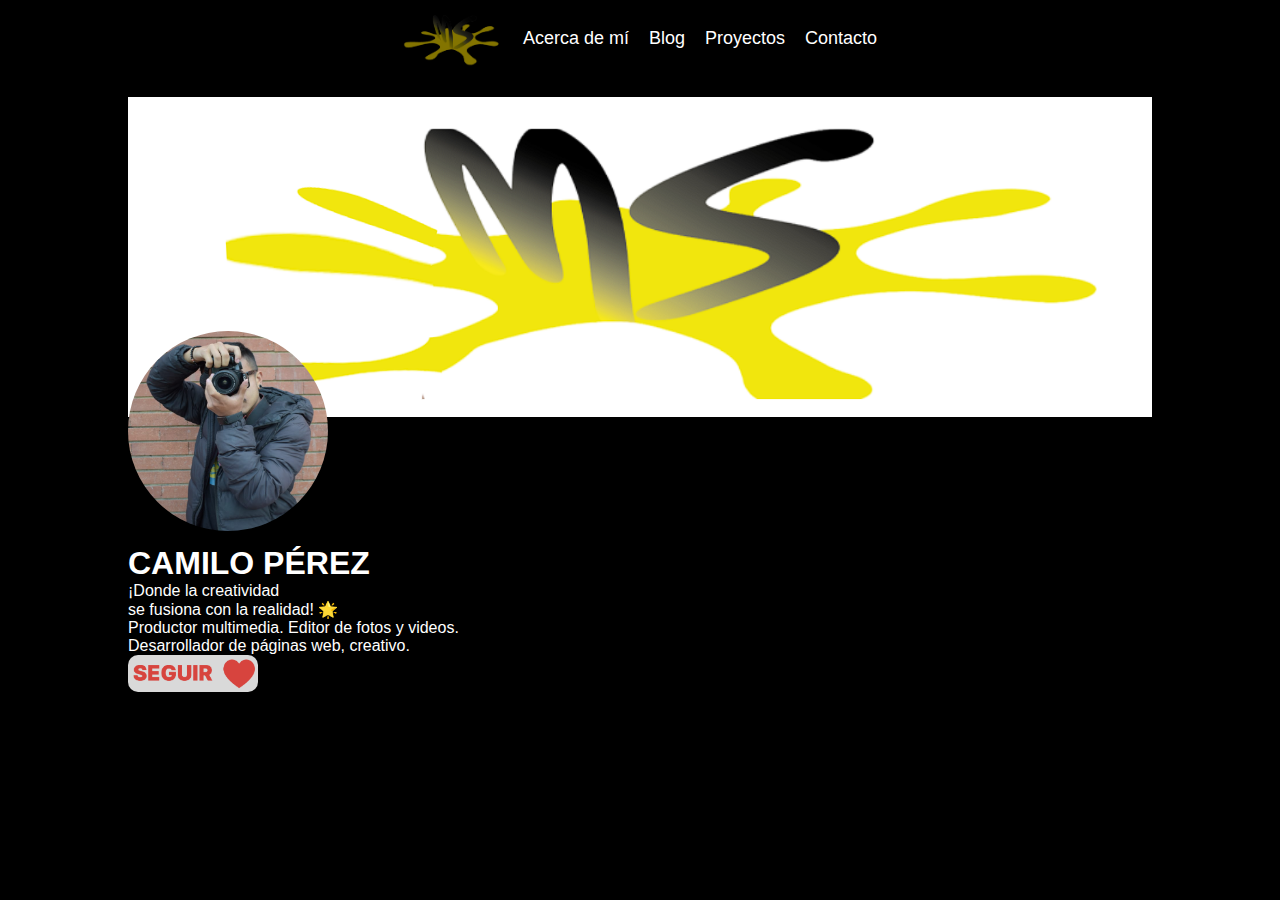
<file: index.html>
<!DOCTYPE html>
<html lang="es">
<head>
    <meta charset="UTF-8">
    <title>Perfil de Camilo Pérez</title>
    <link rel="stylesheet" href="css/inicio.css">
</head>
<body>
    <header>
        <img src="imagenes/logo.png" alt="Logo" class="logo">
        <nav>
            <a href="acerca-de-mi.html">Acerca de mí</a>
            <a href="blog.html">Blog</a>
            <a href="proyectos.html">Proyectos</a>
            <a href="contacto.html">Contacto</a>
        </nav>
    </header>
    <div class="banner">
        <img src="imagenes/banner.png" alt="Banner" class="banner-image">
    </div>
    <div class="profile">
        <div class="info">
            <img src="imagenes/fotodeperfil.png" alt="CamiloPérez" class="profile-image">
            <div class="text-info">
                <h1>CAMILO PÉREZ</h1>
                <p>¡Donde la creatividad <br>se fusiona con la realidad! 🌟</p>
                <p>Productor multimedia. Editor de fotos y videos. <br>Desarrollador de páginas web, creativo.</p>
            </div>
            <div class="action-buttons">
                <img src="imagenes/seguir.png" alt="Seguir" class="follow-btn">
                <button class="heart-btn">❤</button>
            </div>
        </div>
    </div>
</body>
</html>
</file>
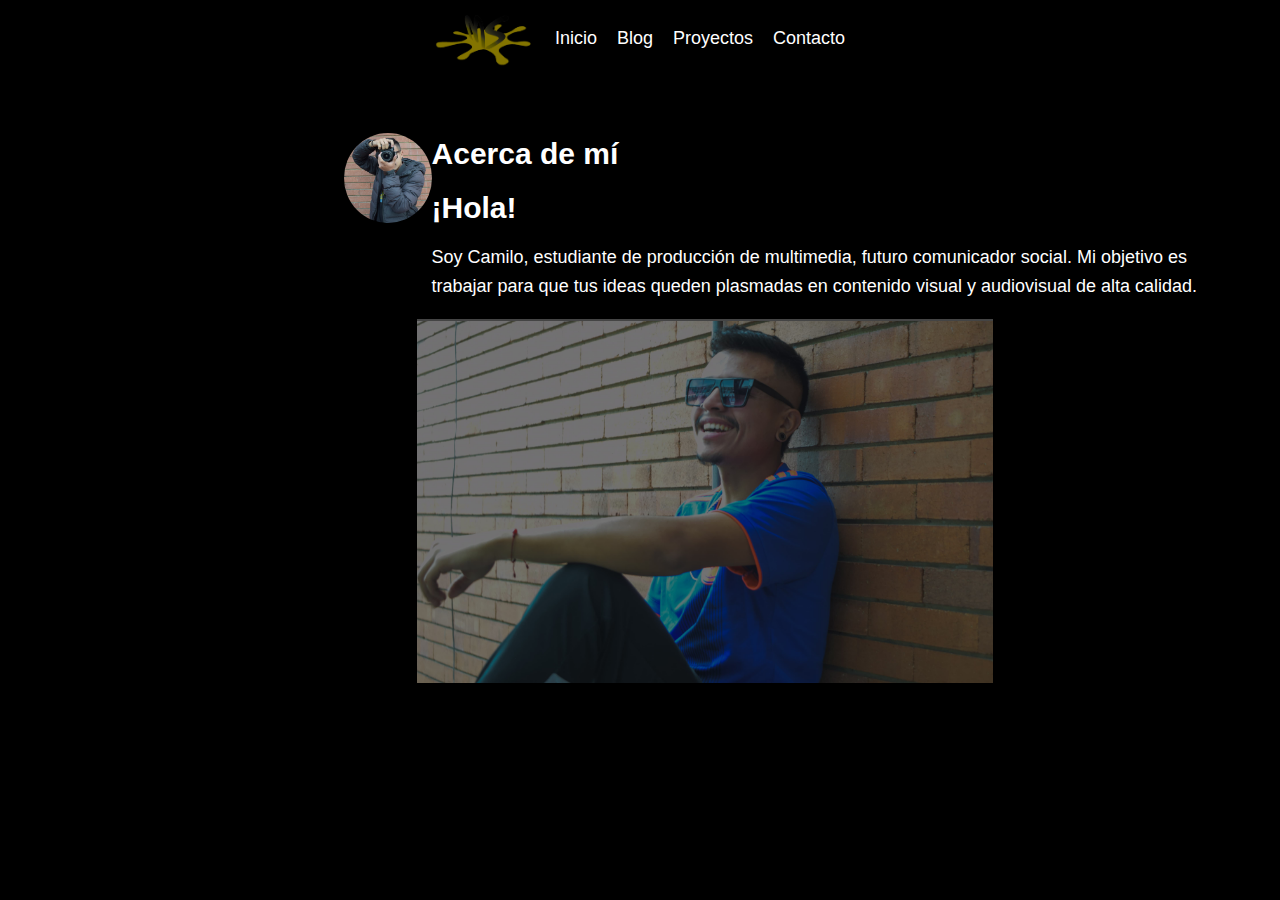
<file: acerca-de-mi.html>
<!DOCTYPE html>
<html lang="es">
<head>
    <meta charset="UTF-8">
    <title>Acerca de Camilo Pérez</title>
    <link rel="stylesheet" href="css/acerca-de-mi.css">
</head>
<body>
    <header>
        <img src="imagenes/logo.png" alt="Logo" class="logo">
        <nav>
            <a href="index.html">Inicio</a>
            <a href="blog.html">Blog</a>
            <a href="proyectos.html">Proyectos</a>
            <a href="contacto.html">Contacto</a>
        </nav>
    </header>
    <section class="profile-section">
        <div class="profile-content">
            <img src="imagenes/fotodeperfil.png" alt="Camilo-Pérez" class="profile-photo">
            <div class="text-content">
                <h1>Acerca de mí</h1>
                <h1>¡Hola!</h1>
                <p>Soy Camilo, estudiante de producción de multimedia, futuro comunicador social. Mi objetivo es trabajar para que tus ideas queden plasmadas en contenido visual y audiovisual de alta calidad.</p>
            </div>
        </div>
        <img src="imagenes/fotoprincipal.png" alt="Camilo-Pérez-Principal" class="main-photo">
    </section>
</body>
</html>
</file>
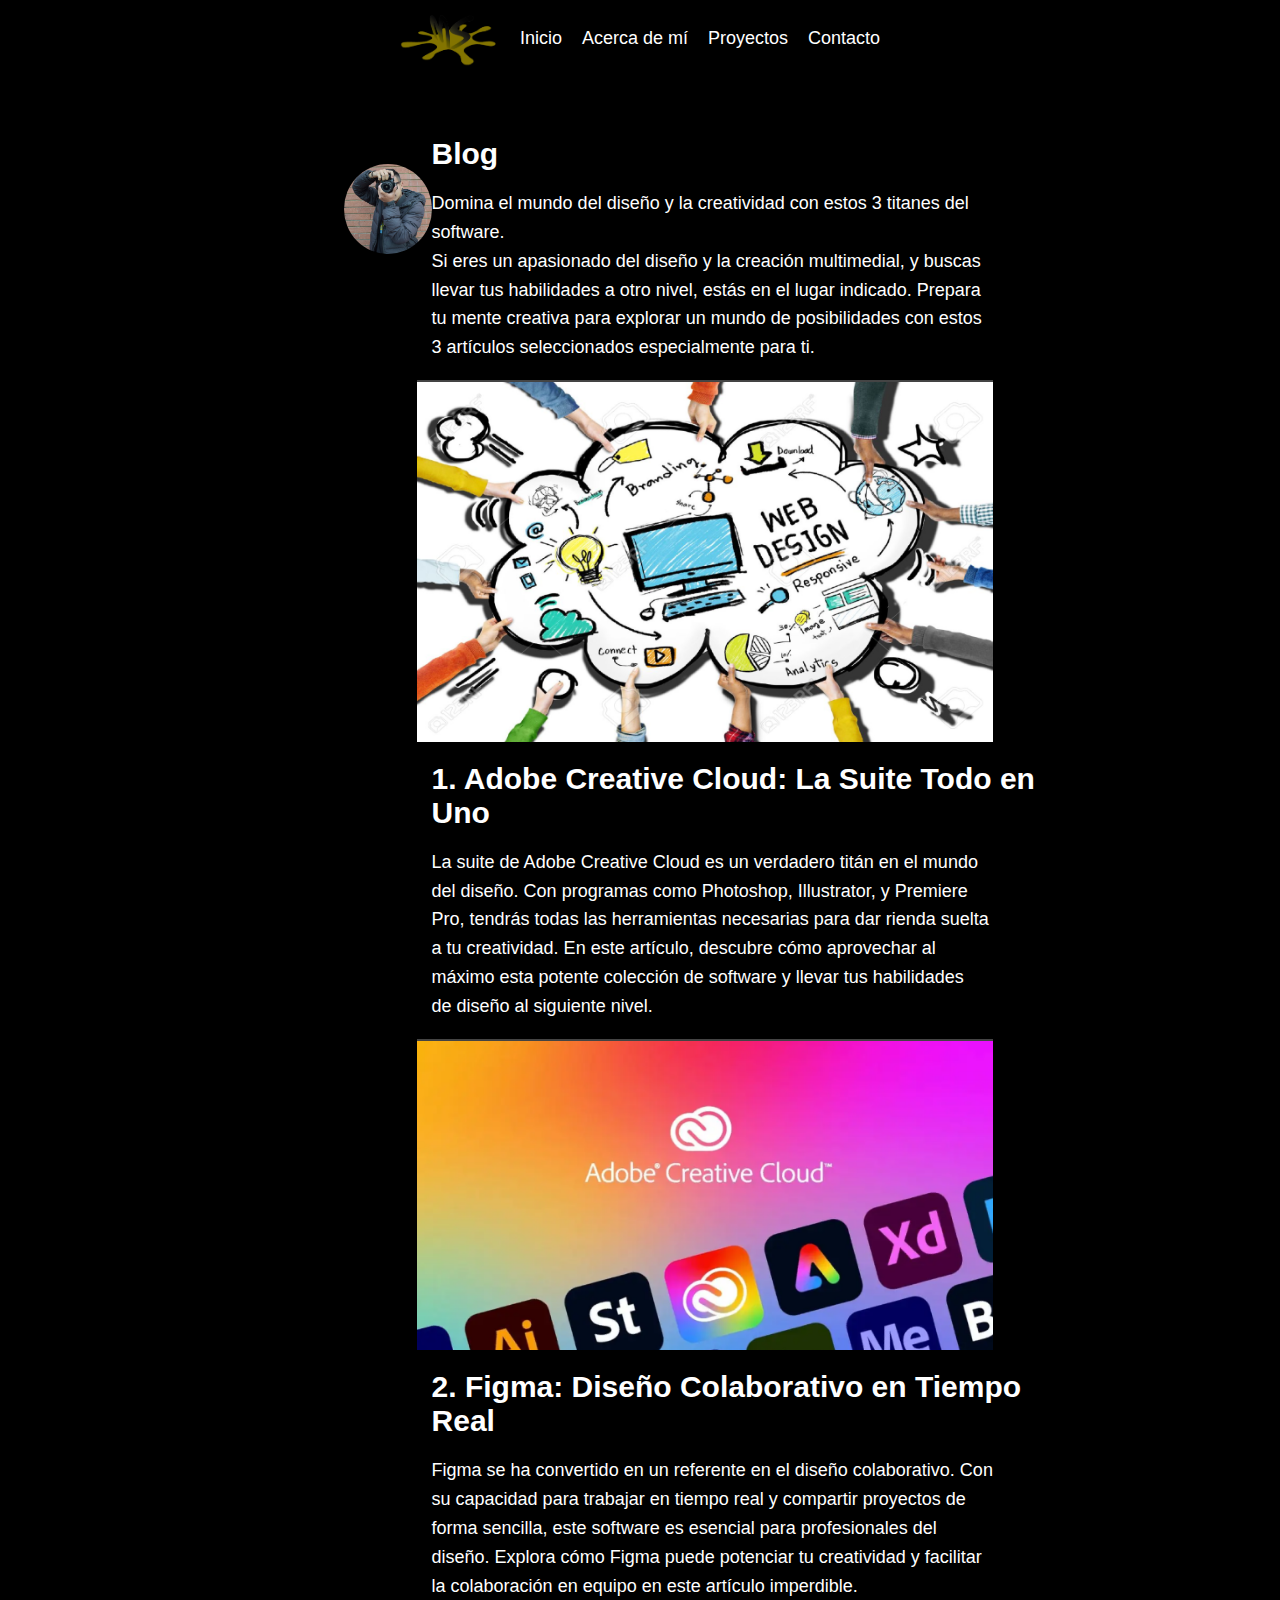
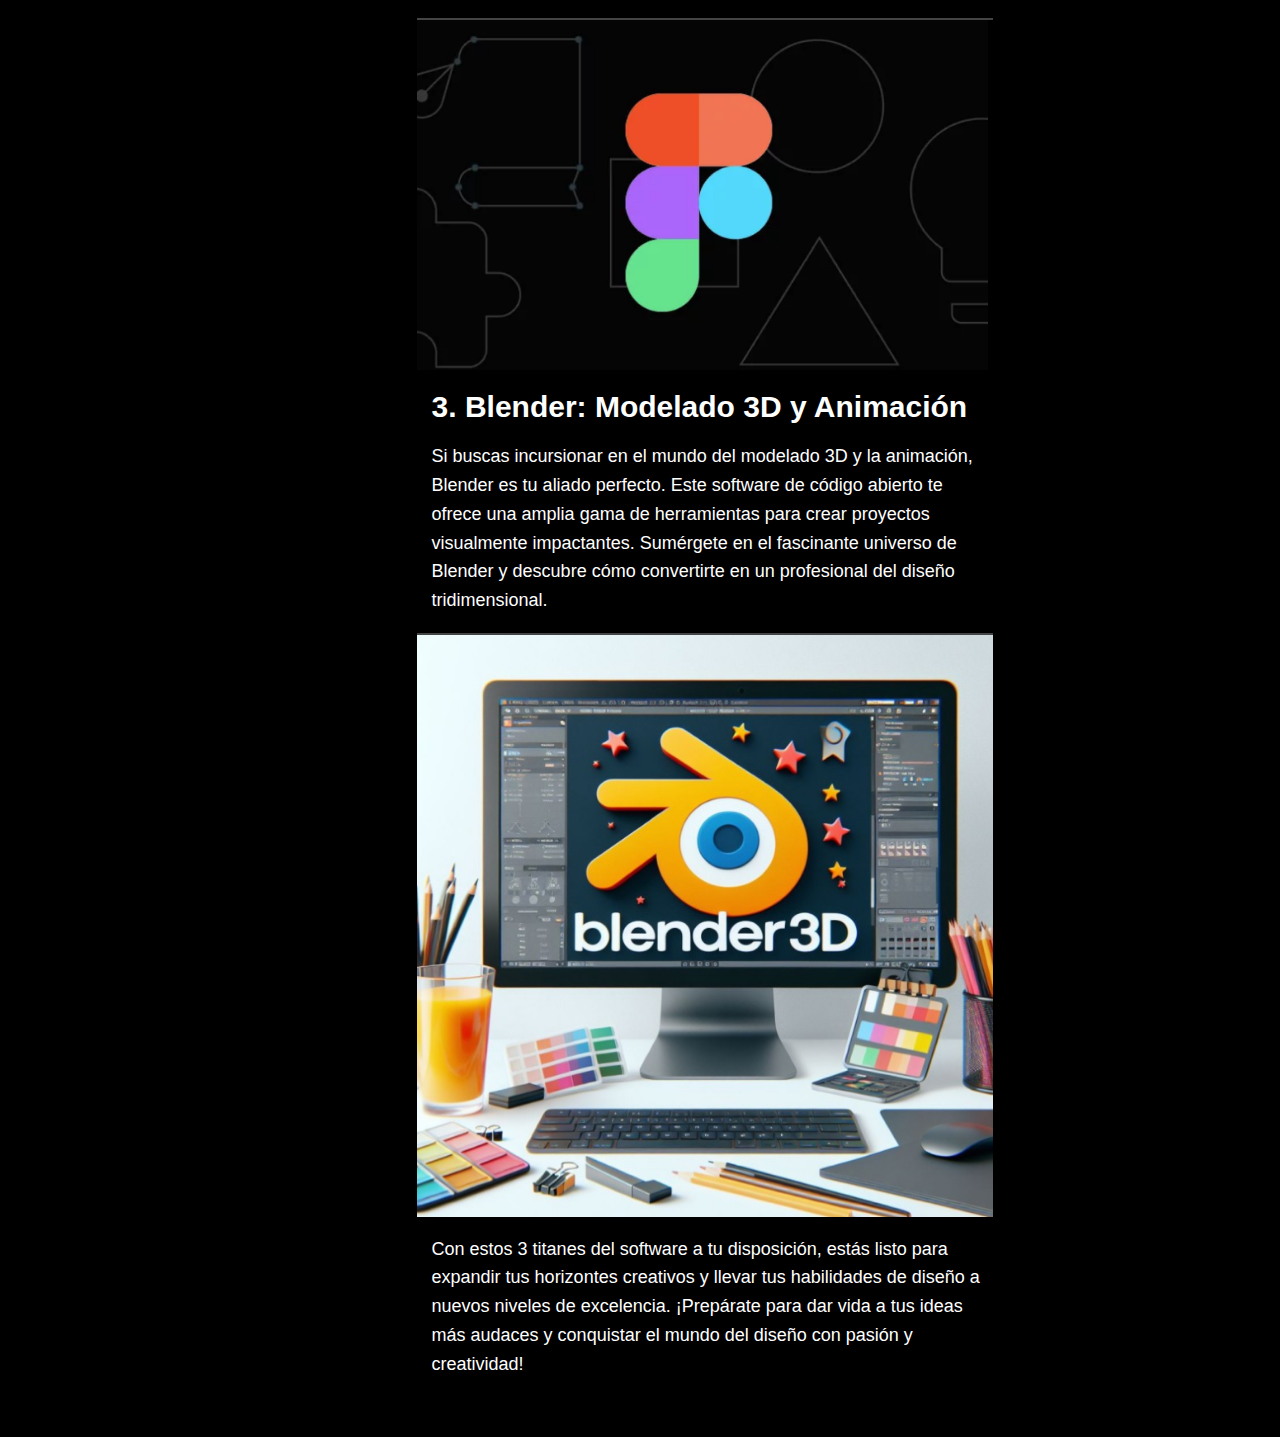
<file: blog.html>
<!DOCTYPE html>
<html lang="es">
<head>
    <meta charset="UTF-8">
    <title>Acerca de Camilo Pérez</title>
    <link rel="stylesheet" href="css/blog.css">
</head>
<body>
    <header>
        <img src="imagenes/logo.png" alt="Logo" class="logo">
        <nav>
            <a href="index.html">Inicio</a>
            <a href="acerca-de-mi.html">Acerca de mí</a>
            <a href="proyectos.html">Proyectos</a>
            <a href="contacto.html">Contacto</a>
        </nav>
    </header>
    <section class="profile-section">
        <div class="profile-content">
            <img src="imagenes/fotodeperfil.png" alt="Camilo-Pérez" class="profile-photo">
            <div class="text-content">
                <h1>Blog</h1>
                <p>Domina el mundo del diseño y la creatividad con estos 3 titanes del <br>
                software.<br>
                Si eres un apasionado del diseño y la creación multimedial, y buscas <br>
                llevar tus habilidades a otro nivel, estás en el lugar indicado. Prepara <br>
                tu mente creativa para explorar un mundo de posibilidades con estos <br>
                3 artículos seleccionados especialmente para ti.</p>
            </div>
        </div>
        <img src="imagenes/diseno.png" alt="Camilo-Pérez-Principal" class="main-photo">

        <div class="profile-content">
            <img src="imagenes/perfil2.png" alt="Camilo-Pérez" class="profile-photo">
            <div class="text-content">
                <h1>1. Adobe Creative Cloud: La Suite Todo en <br>Uno</h1>
                <p>La suite de Adobe Creative Cloud es un verdadero titán en el mundo <br>
                    del diseño. Con programas como Photoshop, Illustrator, y Premiere <br>
                    Pro, tendrás todas las herramientas necesarias para dar rienda suelta <br>
                    a tu creatividad. En este artículo, descubre cómo aprovechar al <br>
                    máximo esta potente colección de software y llevar tus habilidades <br>
                    de diseño al siguiente nivel.</p>
            </div>
        </div>
        <img src="imagenes/adobe.png" alt="Camilo-Pérez-Principal" class="main-photo">

        <div class="profile-content">
            <img src="imagenes/perfil2.png" alt="Camilo-Pérez" class="profile-photo">
            <div class="text-content">
                <h1>2. Figma: Diseño Colaborativo en Tiempo <br>
                    Real</h1>
                <p>Figma se ha convertido en un referente en el diseño colaborativo. Con <br>
                    su capacidad para trabajar en tiempo real y compartir proyectos de <br>
                    forma sencilla, este software es esencial para profesionales del <br>
                    diseño. Explora cómo Figma puede potenciar tu creatividad y facilitar <br>
                    la colaboración en equipo en este artículo imperdible.</p>
            </div>
        </div>
        <img src="imagenes/figma.png" alt="Camilo-Pérez-Principal" class="main-photo">

        <div class="profile-content">
            <img src="imagenes/perfil2.png" alt="Camilo-Pérez" class="profile-photo">
            <div class="text-content">
                <h1>3. Blender: Modelado 3D y Animación</h1>
                <p>Si buscas incursionar en el mundo del modelado 3D y la animación, <br>
                    Blender es tu aliado perfecto. Este software de código abierto te <br>
                    ofrece una amplia gama de herramientas para crear proyectos <br>
                    visualmente impactantes. Sumérgete en el fascinante universo de <br>
                    Blender y descubre cómo convertirte en un profesional del diseño <br>
                    tridimensional.</p>
            </div>
        </div>
        <img src="imagenes/blender.png" alt="Camilo-Pérez-Principal" class="main-photo">
        <div class="profile-content">
            <img src="imagenes/perfil2.png" alt="Camilo-Pérez" class="profile-photo">
            <div class="text-content">
            <p>Con estos 3 titanes del software a tu disposición, estás listo para <br>
                expandir tus horizontes creativos y llevar tus habilidades de diseño a <br>
                nuevos niveles de excelencia. ¡Prepárate para dar vida a tus ideas <br>
                más audaces y conquistar el mundo del diseño con pasión y <br>
                creatividad!</p>
            </div>
        </div>
    </section>
</body>
</html>
</file>
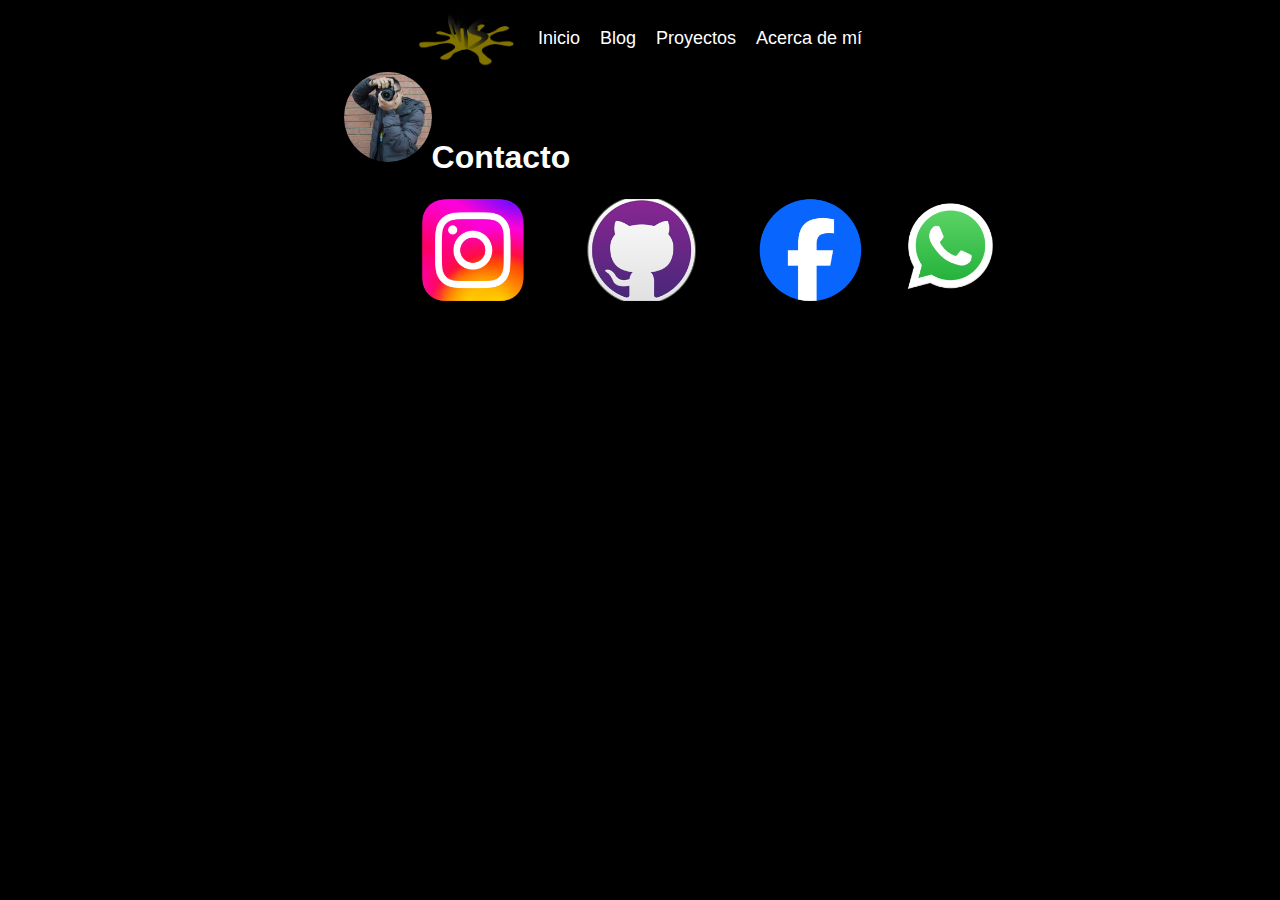
<file: contacto.html>
<!DOCTYPE html>
<html lang="es">
<head>
    <meta charset="UTF-8">
    <title>Acerca de Camilo Pérez</title>
    <link rel="stylesheet" href="css/contacto.css">
</head>
<body>
    <header>
        <img src="imagenes/logo.png" alt="Logo" class="logo">
        <nav>
            <a href="index.html">Inicio</a>
            <a href="blog.html">Blog</a>
            <a href="proyectos.html">Proyectos</a>
            <a href="acerca-de-mi.html">Acerca de mí</a>
        </nav>
    </header>
    <section class="profile-section">
        <div class="profile-content">
            <img src="imagenes/fotodeperfil.png" alt="CamiloPérez" class="profile-photo">
            <div class="image-content">
                <h1>Contacto</h1>
            </div>
        </div>
        <img src="imagenes/redes-sociales.png" alt="CamiloPérezPrincipal" class="main-photo">
        </div>
    </section>
</body>
</html>
</file>
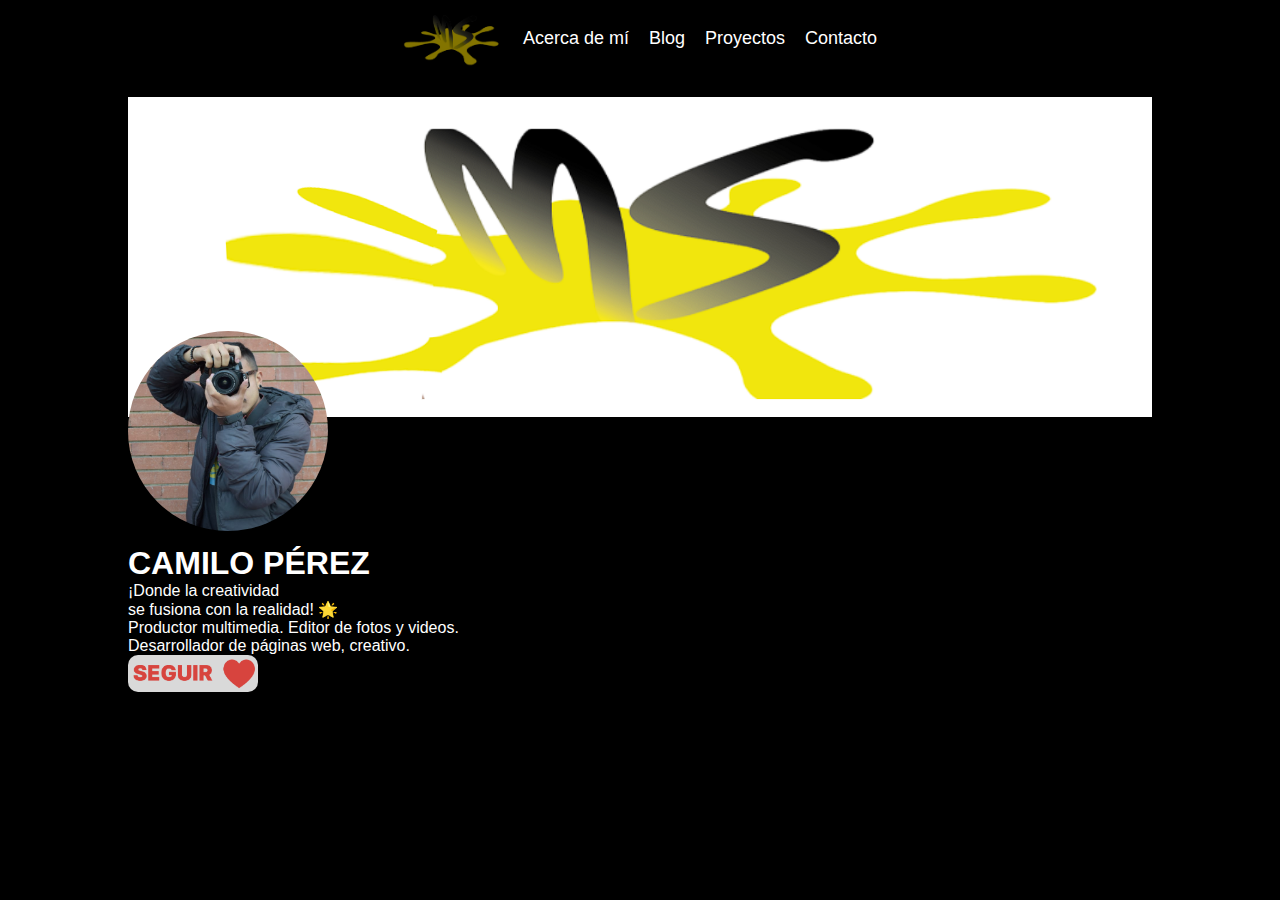
<file: inicio.html>
<!DOCTYPE html>
<html lang="es">
<head>
    <meta charset="UTF-8">
    <title>Perfil de Camilo Pérez</title>
    <link rel="stylesheet" href="css/inicio.css">
</head>
<body>
    <header>
        <img src="imagenes/logo.png" alt="Logo" class="logo">
        <nav>
            <a href="acerca-de-mi.html">Acerca de mí</a>
            <a href="blog.html">Blog</a>
            <a href="proyectos.html">Proyectos</a>
            <a href="contacto.html">Contacto</a>
        </nav>
    </header>
    <div class="banner">
        <img src="imagenes/banner.png" alt="Banner" class="banner-image">
    </div>
    <div class="profile">
        <div class="info">
            <img src="imagenes/fotodeperfil.png" alt="Camilo Pérez" class="profile-image">
            <div class="text-info">
                <h1>CAMILO PÉREZ</h1>
                <p>¡Donde la creatividad <br>se fusiona con la realidad! 🌟</p>
                <p>Productor multimedia. Editor de fotos y videos. <br>Desarrollador de páginas web, creativo.</p>
            </div>
            <div class="action-buttons">
                <img src="imagenes/seguir.png" alt="Seguir" class="follow-btn">
                <button class="heart-btn">❤</button>
            </div>
        </div>
    </div>
</body>
</html>
</file>
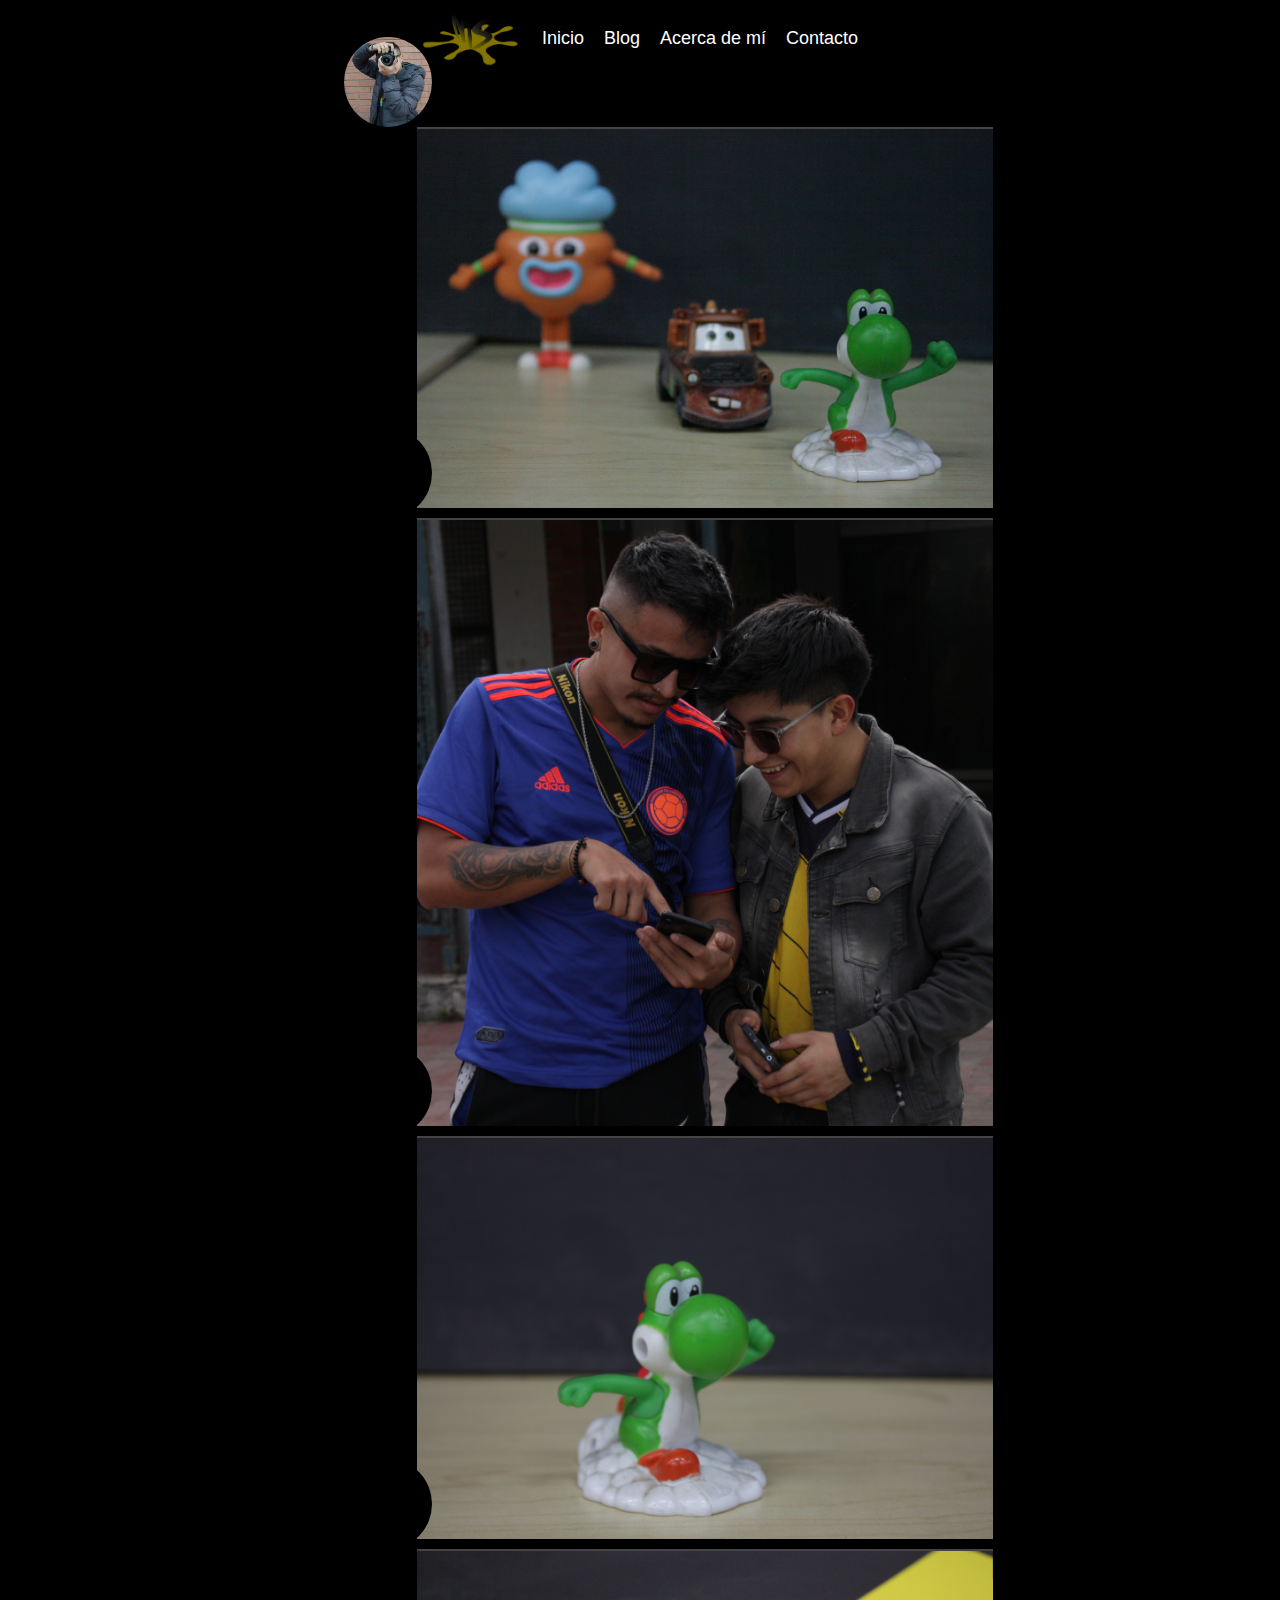
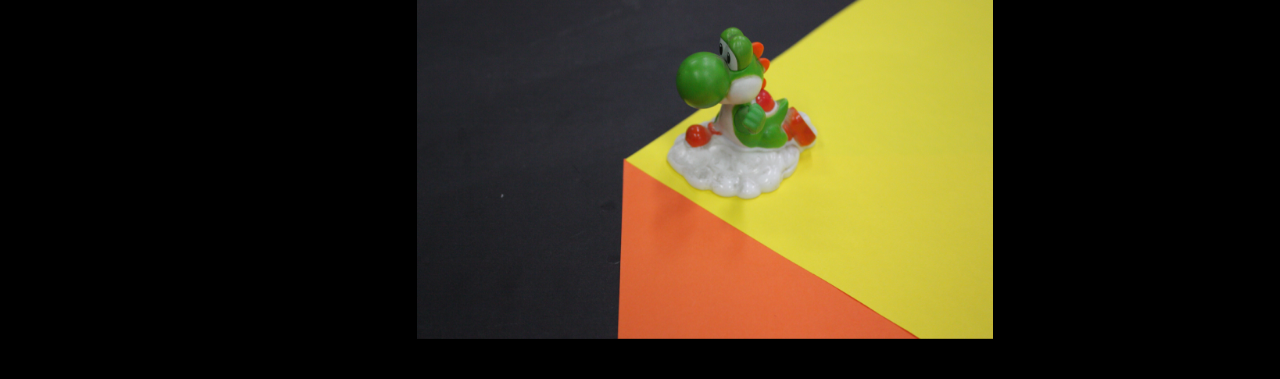
<file: proyectos.html>
<!DOCTYPE html>
<html lang="es">
<head>
    <meta charset="UTF-8">
    <title>Acerca de Camilo Pérez</title>
    <link rel="stylesheet" href="css/proyectos.css">
</head>
<body>
    <header>
        <img src="imagenes/logo.png" alt="Logo" class="logo">
        <nav>
            <a href="index.html">Inicio</a>
            <a href="blog.html">Blog</a>
            <a href="acerca-de-mi.html">Acerca de mí</a>
            <a href="contacto.html">Contacto</a>
        </nav>
    </header>
    <section class="profile-section">
        <div class="profile-content">
            <img src="imagenes/fotodeperfil.png" alt="CamiloPérez" class="profile-photo">
            <div class="image-content">
            </div>
        </div>
        <img src="imagenes/figuras.png" alt="CamiloPérezPrincipal" class="main-photo">

        <div class="profile-content">
            <img src="imagenes/perfil2.png" alt="CamiloPérez" class="profile-photo">
            <div class="image-content">
            </div>
        </div>
        <img src="imagenes/foto.png" alt="CamiloPérezPrincipal" class="main-photo">

        <div class="profile-content">
            <img src="imagenes/perfil2.png" alt="CamiloPérez" class="profile-photo">
            <div class="image-content">
            </div>
        </div>
        <img src="imagenes/figura1.png" alt="CamiloPérezPrincipal" class="main-photo">

        <div class="profile-content">
            <img src="imagenes/perfil2.png" alt="CamiloPérez" class="profile-photo">
            <div class="image-content">
            </div>
        </div>
        <img src="imagenes/figura2.png" alt="CamiloPérezPrincipal" class="main-photo">

            </div>
        </div>
    </section>
</body>
</html>
</file>
<file: css/inicio.css>
body, html {
    margin: 0;
    padding: 0;
    font-family: Arial, sans-serif;
    background-color: #000; /* Fondo negro */
}

header {
    display: flex;
    justify-content: center;
    align-items: center;
    padding: 10px 0;
    background-color: #000;
}

.logo {
    width: 100px;
    margin-right: 20px;
}

nav {
    display: flex;
    justify-content: center;
    align-items: center;
    gap: 20px;
}

nav a {
    color: white;
    text-decoration: none;
    font-size: 18px;
}

.banner {
    width: 80%;
    margin: 20px auto;
    display: block;
}

.banner img {
    width: 100%;
    max-height: 400px;
}

.profile {
    display: flex;
    justify-content: center;
    color: white;
    width: 80%;
    margin: -40px auto 20px; 
    background: transparent;
    padding: 10px;
}

.profile-image {
    width: 200px; 
    height: 200px;
    border-radius: 50%;
    margin-right: 230px;
    margin-top: -80px; 
}

.text-info {
    display: inline-block;
    vertical-align: top;
    margin-top: 10px;
    margin-right: 560px;
}

.text-info h1, .text-info p {
    margin: 0;
}

.action-buttons {
    display: inline-block;
    vertical-align: top;
}

.follow-btn, .heart-btn {
    background: none;
    border: none;
    cursor: pointer;
    display: inline-block;
}

.follow-btn {
    width: 130px; 
    height: auto;
    border-radius: 10px;
    margin-right: 10px;
}

/* Estilos para tabletas (dispositivos con ancho de 768px a 1024px) */
@media (min-width: 768px) and (max-width: 1024px) {
    .banner img, .profile {
        width: 100%;
    }

    .profile-image {
        margin-right: 20px;
        margin-top: 0;
    }

    .text-info {
        margin-right: 20px;
    }
}

/* Estilos para dispositivos móviles (menos de 768px de ancho) */
@media (max-width: 767px) {
    header {
        flex-direction: column;
    }

    .logo {
        margin-bottom: 10px;
    }

    nav a {
        font-size: 16px;
    }

    .banner img, .profile {
        width: 100%;
    }

    .profile-image {
        width: 150px;
        height: 150px;
        margin-right: 10px;
        margin-top: 0;
    }

    .text-info {
        margin-top: 20px;
        margin-right: 10px;
    }

    .action-buttons {
        margin-top: 20px;
    }
}
</file>
<file: css/acerca-de-mi.css>
body, html {
    margin: 0;
    padding: 0;
    font-family: Arial, sans-serif;
    background-color: #000000; /* Fondo negro */
}

header {
    display: flex;
    justify-content: center;
    align-items: center;
    padding: 10px 0;
    background-color: #000000;
}

.logo {
    width: 100px;
    margin-right: 20px;
}

nav {
    display: flex;
    justify-content: center;
    align-items: center;
    gap: 20px;
}

nav a {
    color: white;
    text-decoration: none;
    font-size: 18px;
}

.profile-section {
    display: flex;
    flex-direction: column;
    align-items: center;
    width: 90%; 
    margin: 20px auto;
    background-color: rgba(0, 0, 0, 0.7);
    padding: 20px;
    border-radius: 10px; 
}

.profile-content {
    display: flex;
    align-items: center;
    justify-content: space-between;
    width: 100%;
}

.profile-photo {
    width: 90px; 
    height: 90px;
    border-radius: 50%;
    margin-left: 280px;
    margin-top: -80px;
}

.text-content {
    width: 70%; 
    text-align: left;
}

.text-content h1 {
    margin: 0 0 10px 0;
    color: #ffffff; 
    font-size: 30px;
    margin-top: 20px;
}

.text-content p {
    font-size: 18px;
    line-height: 1.6;
    color: #ffffff;
}

.main-photo {
    width: 50%;
    height: auto;
    border-top: 2px solid #444;
    margin-left: 130px;
}

/* Estilos para tabletas (dispositivos con ancho de 768px a 1024px) */
@media (min-width: 768px) and (max-width: 1024px) {
    header {
        flex-direction: column;
        align-items: center;
    }

    .logo {
        margin-bottom: 10px;
    }

    nav {
        flex-direction: column;
    }

    .profile-section {
        width: 95%;
    }

    .profile-content {
        flex-direction: column;
        align-items: center;
        text-align: center;
    }

    .profile-photo {
        width: 70px;
        height: 70px;
        margin-left: 0;
        margin-top: 0;
    }

    .text-content {
        width: 90%;
    }

    .main-photo {
        width: 90%;
        margin-left: 0;
    }
}

/* Estilos para móviles (dispositivos con menos de 768px de ancho) */
@media (max-width: 767px) {
    header {
        flex-direction: column;
        align-items: center;
    }

    .logo {
        width: 80px; 
    }

    nav {
        flex-direction: column;
    }

    nav a {
        padding: 10px; 
        font-size: 16px; 
    }

    .profile-section {
        width: 100%;
        margin-top: 10px;
    }

    .profile-content {
        flex-direction: column;
        align-items: center;
        text-align: center;
    }

    .profile-photo {
        width: 80px;
        height: 80px;
        margin-top: 10px;
    }

    .text-content {
        width: 90%; 
    }

    .main-photo {
        width: 100%; 
        margin-left: 0; 
        border-top: none; 
    }
}
</file>
<file: css/blog.css>
body, html {
    margin: 0;
    padding: 0;
    font-family: Arial, sans-serif;
    background-color: #000000; /* Fondo negro */
}

header {
    display: flex;
    justify-content: center;
    align-items: center;
    padding: 10px 0;
    background-color: #000000;
}

.logo {
    width: 100px;
    margin-right: 20px;
}

nav {
    display: flex;
    justify-content: center;
    align-items: center;
    gap: 20px;
}

nav a {
    color: white;
    text-decoration: none;
    font-size: 18px;
}

.profile-section {
    display: flex;
    flex-direction: column;
    align-items: center;
    width: 90%; 
    margin: 20px auto; 
    background-color: rgba(0, 0, 0, 0.7); 
    padding: 20px;
    border-radius: 10px; 
}

.profile-content {
    display: flex;
    align-items: center;
    justify-content: space-between;
    width: 100%;
}

.profile-photo {
    width: 90px; /* Tamaño de la foto de perfil */
    height: 90px;
    border-radius: 50%;
    margin-left: 280px;
    margin-top: -80px;
}

.text-content {
    width: 70%; 
    text-align: left;
}

.text-content h1 {
    margin: 0 0 10px 0;
    color: #ffffff; 
    font-size: 30px;
    margin-top: 20px;
}

.text-content p {
    font-size: 18px;
    line-height: 1.6;
    color: #ffffff;
}

.main-photo {
    width: 50%;
    height: auto;
    border-top: 2px solid #444; 
    margin-left: 130px;
}

/* Estilos para tabletas (dispositivos con ancho de 768px a 1024px) */
@media (min-width: 768px) and (max-width: 1024px) {
    header {
        flex-direction: column;
        align-items: center;
    }

    .logo {
        margin-bottom: 10px;
    }

    nav {
        flex-direction: column;
        gap: 15px;
    }

    .profile-section {
        width: 95%;
        padding: 20px;
    }

    .profile-content,
    .main-photo {
        width: 100%;
        flex-direction: column;
        align-items: center;
    }

    .profile-photo {
        width: 70px;
        height: 70px;
        margin-left: 0;
        margin-top: 10px;
    }

    .text-content {
        width: 100%;
        text-align: center;
    }

    .main-photo {
        margin-top: 20px;
        margin-left: 0;
        width: 100%;
    }
}

/* Estilos para móviles (dispositivos con menos de 768px de ancho) */
@media (max-width: 767px) {
    header {
        flex-direction: column;
        align-items: center;
    }

    .logo {
        width: 80px; 
    }

    nav {
        flex-direction: column;
        gap: 10px;
    }

    nav a {
        padding: 10px;
        font-size: 16px;
    }

    .profile-section {
        width: 100%;
        margin-top: 10px;
        padding: 15px;
    }

    .profile-content,
    .main-photo {
        flex-direction: column;
        align-items: center;
        width: 100%;
    }

    .profile-photo {
        width: 60px;
        height: 60px;
        margin-left: 0;
        margin-top: 0;
    }

    .text-content {
        text-align: center;
    }

    .main-photo {
        width: 100%;
        margin-left: 0;
        margin-top: 15px;
    }
}
</file>
<file: css/contacto.css>
body, html {
    margin: 0;
    padding: 0;
    font-family: Arial, sans-serif;
    background-color: #000000; /* Fondo negro */
}

header {
    display: flex;
    justify-content: center;
    align-items: center;
    padding: 10px 0;
    background-color: #000000;
}

.logo {
    width: 100px;
    margin-right: 20px;
}

nav {
    display: flex;
    justify-content: center;
    align-items: center;
    gap: 20px;
}

nav a {
    color: white;
    text-decoration: none;
    font-size: 18px;
}

.profile-section {
    display: flex;
    flex-direction: column;
    align-items: center;
    width: 90%; 
    margin: 20px auto; 
    background-color: rgba(0, 0, 0, 0.7); 
    padding: 20px;
    border-radius: 10px; 
}

.profile-content {
    display: flex;
    align-items: center;
    justify-content: space-between;
    width: 100%;
}

.profile-photo {
    width: 90px; /* Tamaño de la foto de perfil */
    height: 90px;
    border-radius: 50%;
    margin-left: 280px;
    margin-top: -80px;
}

.image-content {
    width: 70%; 
    text-align: left;
    color: white;
}

.main-photo {
    width: 50%;
    height: auto;
    border-top: 2px solid #444; 
    margin-left: 130px;
    border-top: none;
}

/* Estilos para tabletas (dispositivos con ancho de 768px a 1024px) */
@media (min-width: 768px) and (max-width: 1024px) {
    header {
        flex-direction: column;
        align-items: center;
    }

    .logo {
        margin-bottom: 10px;
    }

    nav {
        flex-direction: column;
        gap: 15px;
    }

    .profile-section {
        width: 95%;
        padding: 20px;
    }

    .profile-content,
    .main-photo {
        width: 100%;
        flex-direction: column;
        align-items: center;
    }

    .profile-photo {
        width: 70px;
        height: 70px;
        margin-left: 0;
        margin-top: 10px;
    }

    .text-content {
        width: 100%;
        text-align: center;
    }

    .main-photo {
        margin-top: 20px;
        margin-left: 0;
        width: 100%;
    }
}

/* Estilos para móviles (dispositivos con menos de 768px de ancho) */
@media (max-width: 767px) {
    header {
        flex-direction: column;
        align-items: center;
    }

    .logo {
        width: 80px; 
    }

    nav {
        flex-direction: column;
        gap: 10px;
    }

    nav a {
        padding: 10px;
        font-size: 16px;
    }

    .profile-section {
        width: 100%;
        margin-top: 10px;
        padding: 15px;
    }

    .profile-content,
    .main-photo {
        flex-direction: column;
        align-items: center;
        width: 100%;
    }

    .profile-photo {
        width: 60px;
        height: 60px;
        margin-left: 0;
        margin-top: 0;
    }

    .text-content {
        text-align: center;
    }

    .main-photo {
        width: 100%;
        margin-left: 0;
        margin-top: 15px;
    }
}
</file>
<file: css/proyectos.css>
body, html {
    margin: 0;
    padding: 0;
    font-family: Arial, sans-serif;
    background-color: #000000; /* Fondo negro */
}

header {
    display: flex;
    justify-content: center;
    align-items: center;
    padding: 10px 0;
    background-color: #000000;
}

.logo {
    width: 100px;
    margin-right: 20px;
}

nav {
    display: flex;
    justify-content: center;
    align-items: center;
    gap: 20px;
}

nav a {
    color: white;
    text-decoration: none;
    font-size: 18px;
}

.profile-section {
    display: flex;
    flex-direction: column;
    align-items: center;
    width: 90%; 
    margin: 20px auto; 
    background-color: rgba(0, 0, 0, 0.7); 
    padding: 20px;
    border-radius: 10px; 
}

.profile-content {
    display: flex;
    align-items: center;
    justify-content: space-between;
    width: 100%;
}

.profile-photo {
    width: 90px; /* Tamaño de la foto de perfil */
    height: 90px;
    border-radius: 50%;
    margin-left: 280px;
    margin-top: -80px;
}

.image-content {
    width: 70%; 
    text-align: left;
}

.main-photo {
    width: 50%;
    height: auto;
    border-top: 2px solid #444; 
    margin-left: 130px;
}

/* Estilos para tabletas (dispositivos con ancho de 768px a 1024px) */
@media (min-width: 768px) and (max-width: 1024px) {
    header {
        flex-direction: column;
        align-items: center;
    }

    .logo {
        margin-bottom: 10px;
    }

    nav {
        flex-direction: column;
        gap: 15px;
    }

    .profile-section {
        width: 95%;
        padding: 20px;
    }

    .profile-content,
    .main-photo {
        width: 100%;
        flex-direction: column;
        align-items: center;
    }

    .profile-photo {
        width: 70px;
        height: 70px;
        margin-left: 0;
        margin-top: 10px;
    }

    .text-content {
        width: 100%;
        text-align: center;
    }

    .main-photo {
        margin-top: 20px;
        margin-left: 0;
        width: 100%;
    }
}

/* Estilos para móviles (dispositivos con menos de 768px de ancho) */
@media (max-width: 767px) {
    header {
        flex-direction: column;
        align-items: center;
    }

    .logo {
        width: 80px; 
    }

    nav {
        flex-direction: column;
        gap: 10px;
    }

    nav a {
        padding: 10px;
        font-size: 16px;
    }

    .profile-section {
        width: 100%;
        margin-top: 10px;
        padding: 15px;
    }

    .profile-content,
    .main-photo {
        flex-direction: column;
        align-items: center;
        width: 100%;
    }

    .profile-photo {
        width: 60px;
        height: 60px;
        margin-left: 0;
        margin-top: 0;
    }

    .text-content {
        text-align: center;
    }

    .main-photo {
        width: 100%;
        margin-left: 0;
        margin-top: 15px;
    }
}
</file>
